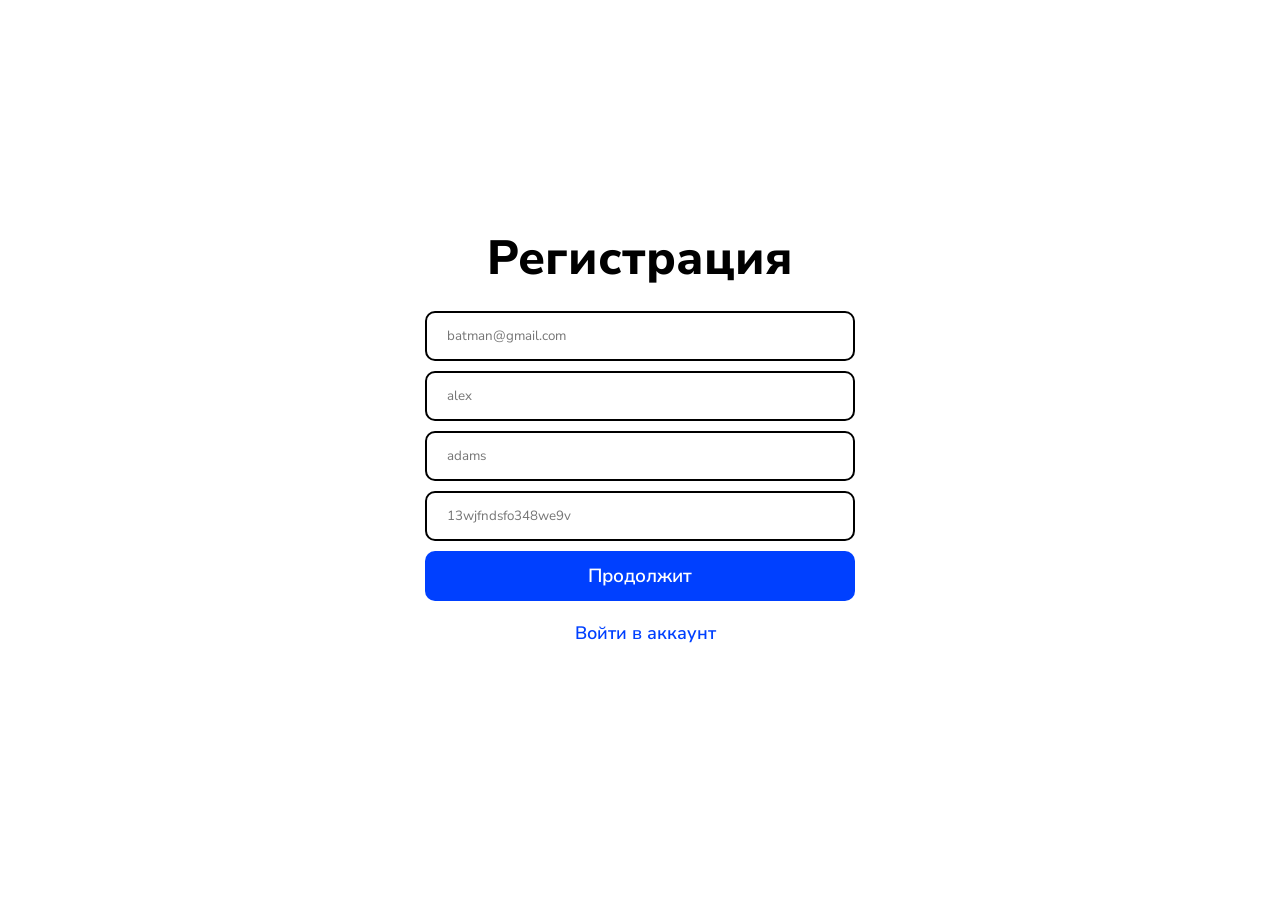
<file: index.html>
<!DOCTYPE html>
<html lang="en">

<head>
   <meta charset="UTF-8">
   <meta http-equiv="X-UA-Compatible" content="IE=edge">
   <meta name="viewport" content="width=device-width, initial-scale=1.0">
   <link rel="stylesheet" href="./style.css">
   <link rel="preconnect" href="https://fonts.googleapis.com">
   <link rel="preconnect" href="https://fonts.gstatic.com" crossorigin>
   <link
      href="https://fonts.googleapis.com/css2?family=Nunito+Sans:ital,wght@0,300;0,400;0,600;0,700;0,800;0,900;1,200;1,300;1,400;1,600;1,700;1,800;1,900&display=swap"
      rel="stylesheet">
   <title>Document</title>
</head>

<body>
   <div class="container">
      <div class="box">
         <form name="reg">
            <h1>Регистрация</h1>
            <input data-=""   type="email" placeholder="batman@gmail.com">
            <input data-name="" type="text" placeholder="alex">
            <input data-surname="" type="text" placeholder="adams">
            <input data-password ="" type="password" placeholder="13wjfndsfo348we9v">
            <button> Продолжит</button>
         </form>
         <a href="./indеx.html">
            <div class="reg">Войти в аккаунт </div>
         </a>
      </div>
   </div>


   <script src="./script.js"></script>
</body>

</html>
</file>
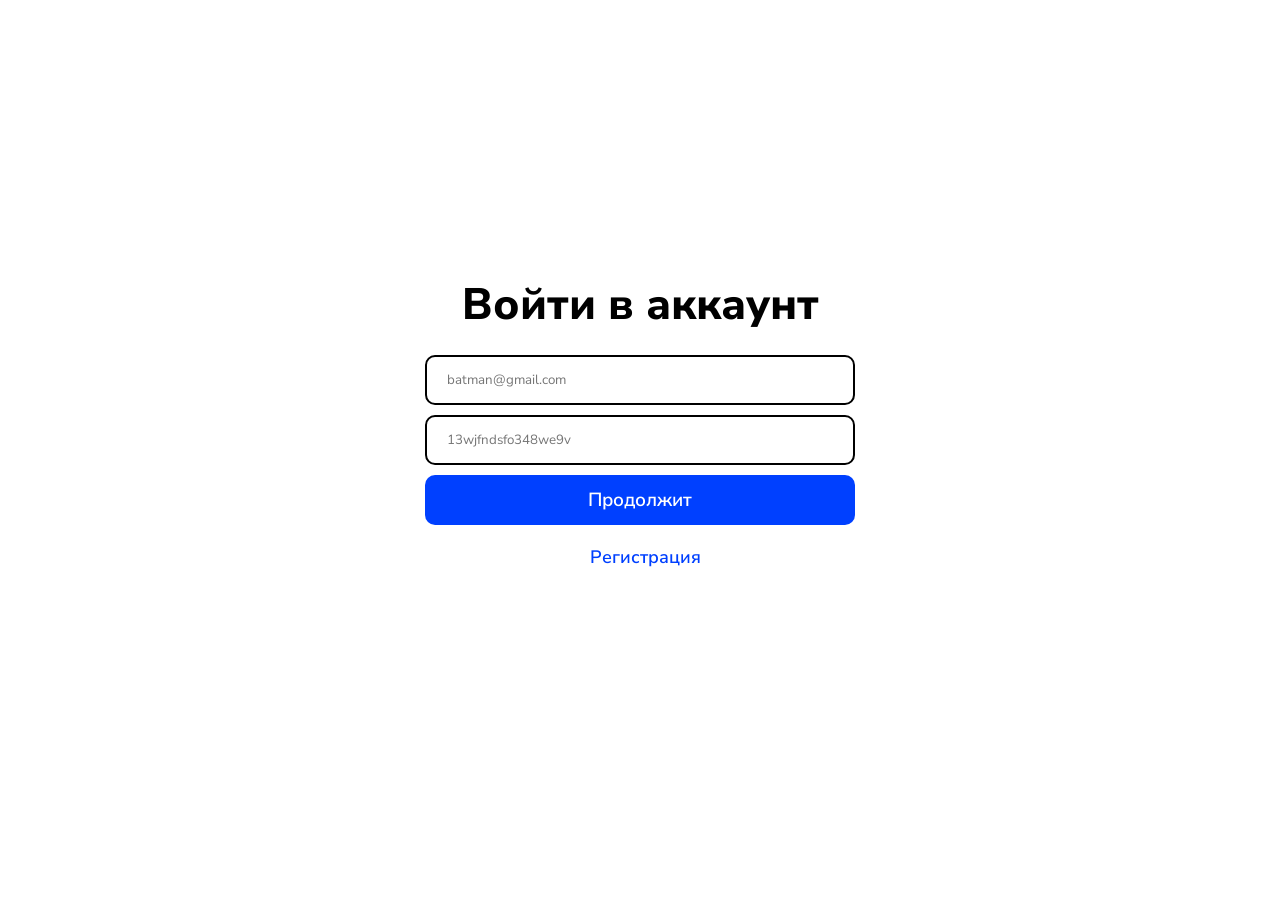
<file: indеx.html>
<!DOCTYPE html>
<html lang="en">

<head>
   <meta charset="UTF-8">
   <meta http-equiv="X-UA-Compatible" content="IE=edge">
   <meta name="viewport" content="width=device-width, initial-scale=1.0">
   <link rel="stylesheet" href="./style.css">
   <link
      href="https://fonts.googleapis.com/css2?family=Nunito+Sans:ital,wght@0,300;0,400;0,600;0,700;0,800;0,900;1,200;1,300;1,400;1,600;1,700;1,800;1,900&display=swap"
      rel="stylesheet">
   <title>Document</title>
</head>

<body>

   <div class="conteiner">
      <div class="box2">
         <h2>Войти в аккаунт</h2>
         <input data-voyti="" type="email" placeholder="batman@gmail.com">
         <input data-v_pass="" type="password" placeholder="13wjfndsfo348we9v">
         <button> Продолжит</button>
         <a href="./index.html">
            <div class="newreg">Регистрация</div>
         </a>
      </div>



   </div>

   <script src="./script.js"></script>
</body>

</html>
</file>
<file: style.css>
* {
   padding: 0;
   margin: 0;
   box-sizing: border-box;
   font-family: 'Nunito Sans', sans-serif;
   text-decoration: none;  
}

.box {
   height: 450px;
   width: 500px;
   padding: 0 35px;
}

h1 {
   font-size: 48px;
   text-align: center;
   font-weight: 800;
   margin-bottom: 20px;
   text-decoration: none;

}


input {
   height: 50px;
   width: 430px;
   border-radius: 10px;
   margin-bottom: 10px;
   border: 2px solid black;
   padding-left: 20px;
}

button {
   height: 50px;
   width: 430px;
   background-color: rgb(0, 64, 255);
   border-radius: 10px;
   margin-bottom: 10px;
   font-weight: 600;
   font-size: 19px;
   color: white;
   border: none;
   transition: 0.3s;
}
button:hover {
   background-color: rgb(0, 37, 147);
   
}
.reg {
   height: 40px;
   width: 200px;
   text-align: center;
   border-radius: 10px;
   margin-left: 120px;
   padding-top: 10px;
   font-size: 18px;
   font-weight: 600;
   color: rgb(0, 64, 255);
   transition: 0.3s;
}


.newreg {
   height: 40px;
   width: 200px;
   text-align: center;
   border-radius: 10px;
   margin-left: 120px;
   padding-top: 10px;
   font-size: 18px;
   font-weight: 600;
   color: rgb(0, 64, 255);
   transition: 0.3s;
}

.newreg:hover {
   color: rgb(0, 37, 147);
}

/* //////// */

.container {
   height: 100vh;
   width: 100%;
   display: flex;
   justify-content: center;
   align-items: center;
   /* background-color: orange; */

}


.conteiner {
   height: 100vh;
   width: 100%;
   display: flex;
   justify-content: center;
   align-items: center;
   /* background-color: rgb(9, 255, 0); */

   
}


.box2 {
   height: 350px;
   width: 500px;
   padding: 0 35px;
}



h2 {
   font-size: 44px;
   text-align: center;
   font-weight: 800;
   margin-bottom: 20px;
   text-decoration: none;
}
</file>
